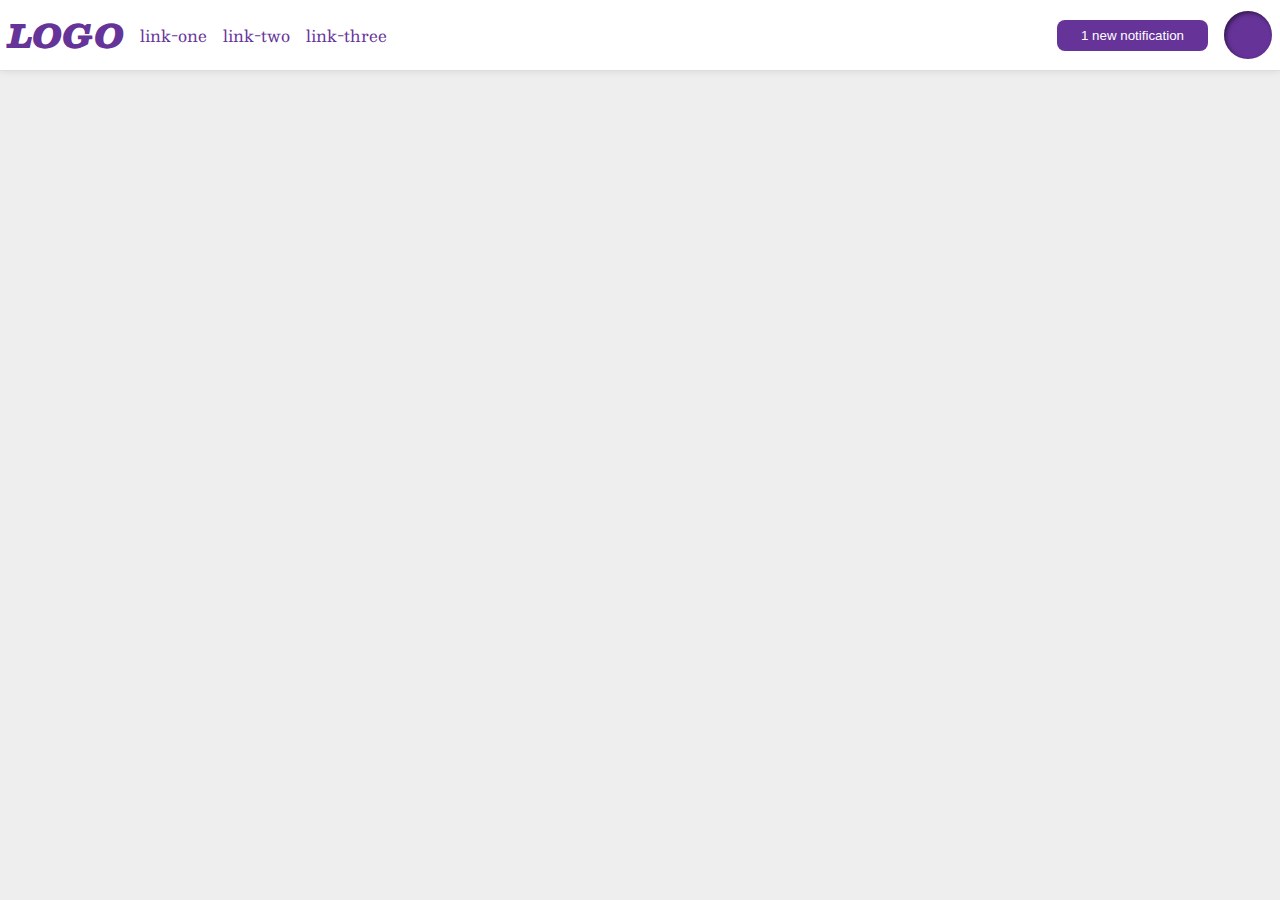
<file: foundations/flex/03-flex-header-2/index.html>
<!DOCTYPE html>
<html lang="en">

<head>
  <meta charset="UTF-8">
  <meta http-equiv="X-UA-Compatible" content="IE=edge">
  <meta name="viewport" content="width=device-width, initial-scale=1.0">
  <title>Flex Header 2</title>
  <link rel="stylesheet" href="style.css">
</head>

<body>
  <div class="header">
    <div class="left">
      <div class="logo">
        LOGO
      </div>
      <ul class="links">
        <li><a href="https://google.com">link-one</a></li>
        <li><a href="https://google.com">link-two</a></li>
        <li><a href="https://google.com">link-three</a></li>
      </ul>
    </div>
    <div class="right">
      <button class="notifications">
        1 new notification
      </button>
      <div class="profile-image"></div>
    </div>
  </div>
</body>

</html>
</file>
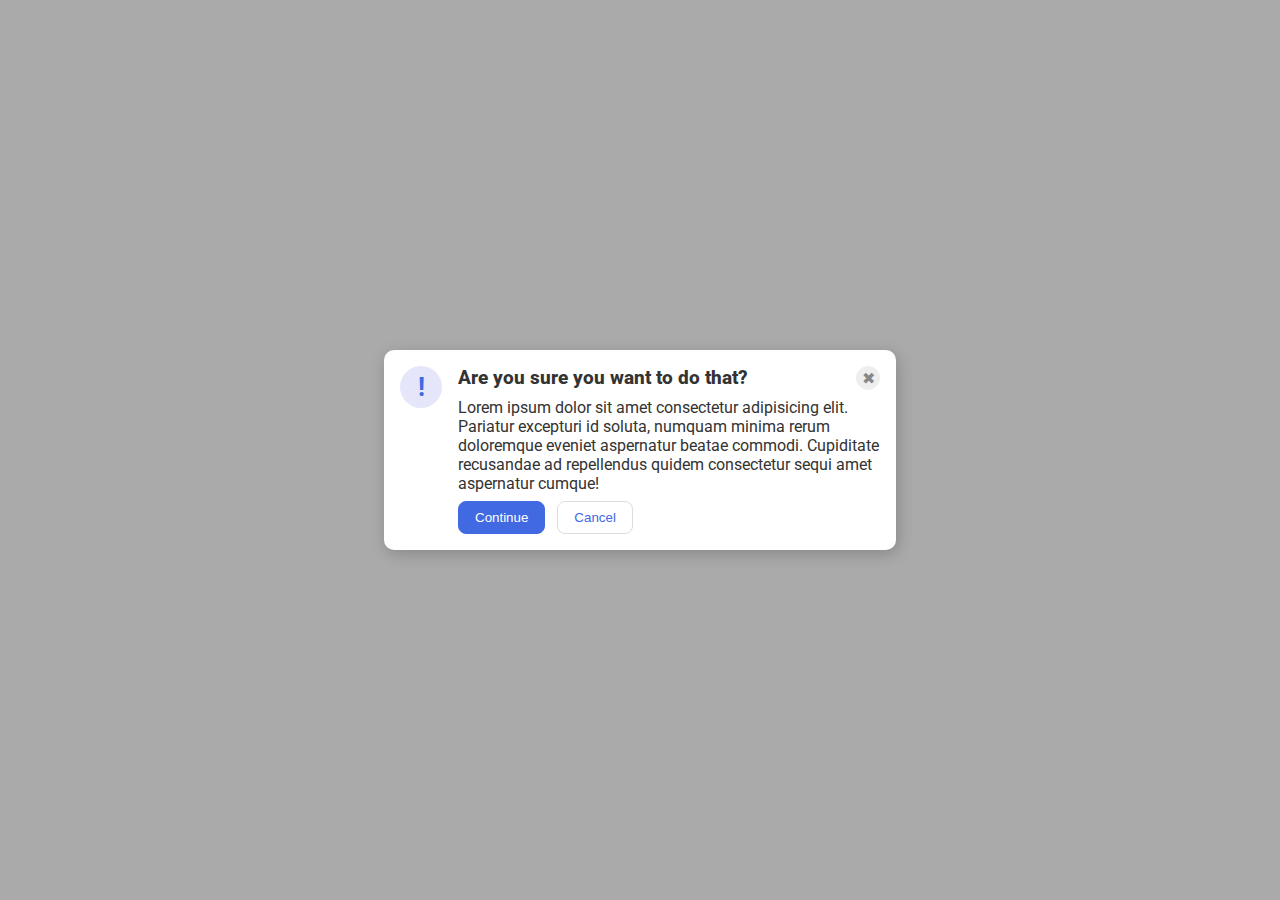
<file: foundations/flex/05-flex-modal/index.html>
<!DOCTYPE html>
<html lang="en">

<head>
  <meta charset="UTF-8">
  <meta http-equiv="X-UA-Compatible" content="IE=edge">
  <meta name="viewport" content="width=device-width, initial-scale=1.0">
  <link rel="stylesheet" href="style.css">
  <title>Modal</title>
</head>

<body>
  <div class="modal">

    <div class="icon">!</div>

    <div class="container">

      <div class="top">
        <div class="header">Are you sure you want to do that?</div>
        <button class="close-button">✖</button>
      </div>
      
      <div class="text">Lorem ipsum dolor sit amet consectetur adipisicing elit. Pariatur excepturi id soluta, numquam
        minima rerum doloremque eveniet aspernatur beatae commodi. Cupiditate recusandae ad repellendus quidem
        consectetur sequi amet aspernatur cumque!</div>

      <button class="continue">Continue</button>
      <button class="cancel">Cancel</button>
      
    </div>

  </div>
</body>

</html>
</file>
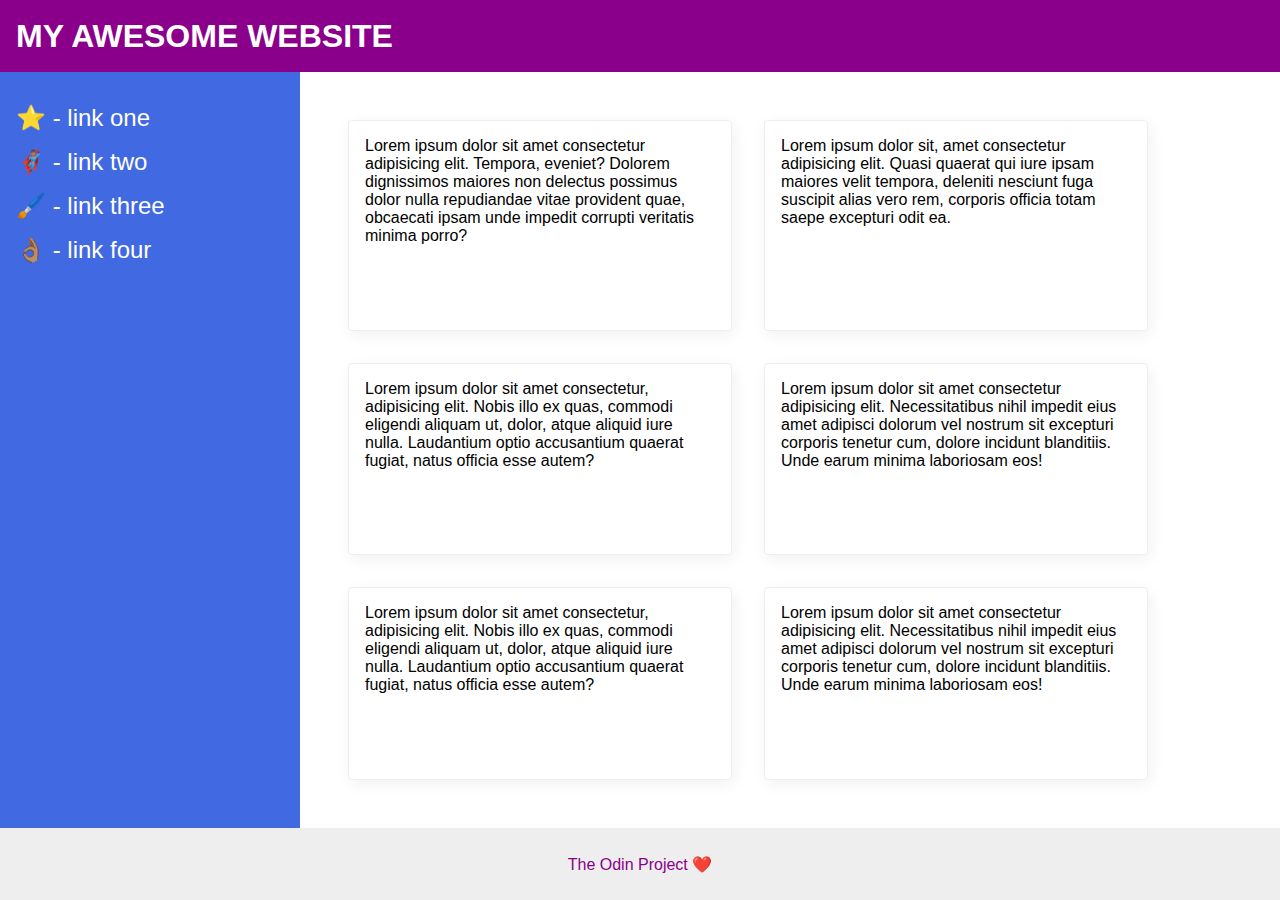
<file: foundations/flex/07-flex-layout-2/index.html>
<!DOCTYPE html>
<html lang="en">
  <head>
    <meta charset="UTF-8">
    <meta http-equiv="X-UA-Compatible" content="IE=edge">
    <meta name="viewport" content="width=device-width, initial-scale=1.0">
    <title>The Holy Grail</title>
    <link rel="stylesheet" href="style.css">
  </head>
  <body>
    <div class="header">
      MY AWESOME WEBSITE
    </div>
    
    <div class="container-box">

      <div class="sidebar">
        <ul>
          <li><a href="#">⭐ - link one</a></li>
          <li><a href="#">🦸🏽‍♂️ - link two</a></li>
          <li><a href="#">🖌️ - link three</a></li>
          <li><a href="#">👌🏽 - link four</a></li>
        </ul>
      </div>
      
      <div class="container">

        <div class="card">Lorem ipsum dolor sit amet consectetur adipisicing elit. Tempora, eveniet? Dolorem dignissimos maiores non delectus possimus dolor nulla repudiandae vitae provident quae, obcaecati ipsam unde impedit corrupti veritatis minima porro?</div>

        <div class="card">Lorem ipsum dolor sit, amet consectetur adipisicing elit. Quasi quaerat qui iure ipsam maiores velit tempora, deleniti nesciunt fuga suscipit alias vero rem, corporis officia totam saepe excepturi odit ea.</div>

        <div class="card">Lorem ipsum dolor sit amet consectetur, adipisicing elit. Nobis illo ex quas, commodi eligendi aliquam ut, dolor, atque aliquid iure nulla. Laudantium optio accusantium quaerat fugiat, natus officia esse autem?</div>

        <div class="card">Lorem ipsum dolor sit amet consectetur adipisicing elit. Necessitatibus nihil impedit eius amet adipisci dolorum vel nostrum sit excepturi corporis tenetur cum, dolore incidunt blanditiis. Unde earum minima laboriosam eos!</div>

        <div class="card">Lorem ipsum dolor sit amet consectetur, adipisicing elit. Nobis illo ex quas, commodi eligendi aliquam ut, dolor, atque aliquid iure nulla. Laudantium optio accusantium quaerat fugiat, natus officia esse autem?</div>

        <div class="card">Lorem ipsum dolor sit amet consectetur adipisicing elit. Necessitatibus nihil impedit eius amet adipisci dolorum vel nostrum sit excepturi corporis tenetur cum, dolore incidunt blanditiis. Unde earum minima laboriosam eos!</div>
      
      </div>
      
    </div>
    <div class="footer">
      The Odin Project ❤️
    </div>
  </body>
</html>
</file>
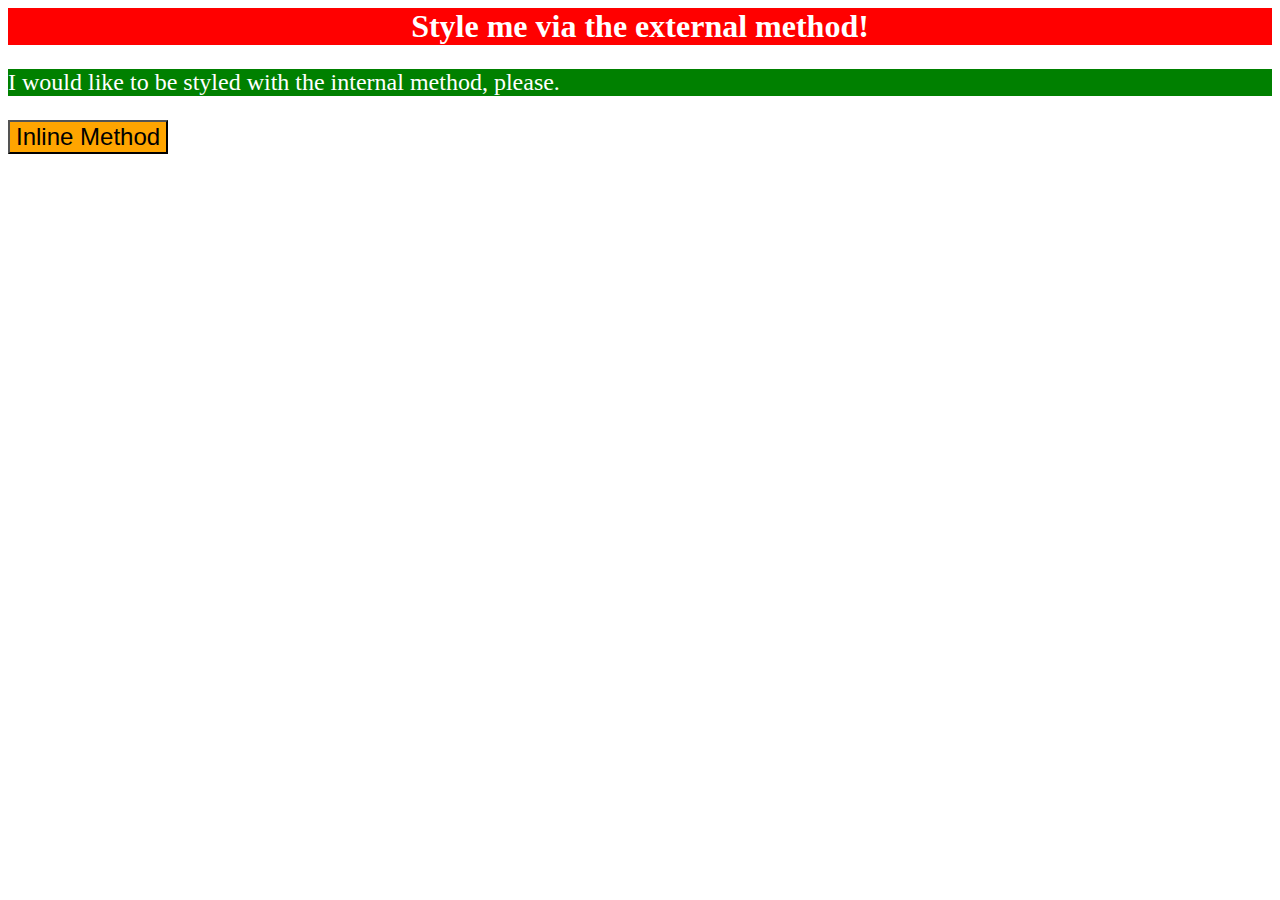
<file: foundations/intro-to-css/01-css-methods/index.html>
<!DOCTYPE html>
<html lang="en">
  <head>
    <meta charset="UTF-8">
    <meta http-equiv="X-UA-Compatible" content="IE=edge">
    <meta name="viewport" content="width=device-width, initial-scale=1.0">
    <title>Methods for Adding CSS</title>
    <link rel="stylesheet" href="styles.css">
    <style>
      p {
        color: white;
        background-color: green;
        font-size: 1.5em;
      }
    </style>
  </head>
  <body>
    <div>Style me via the external method!</div>
    <p>I would like to be styled with the internal method, please.</p>
    <button style="background-color: orange; font-size: 1.5em;">Inline Method</button>
  </body>
</html>
</file>
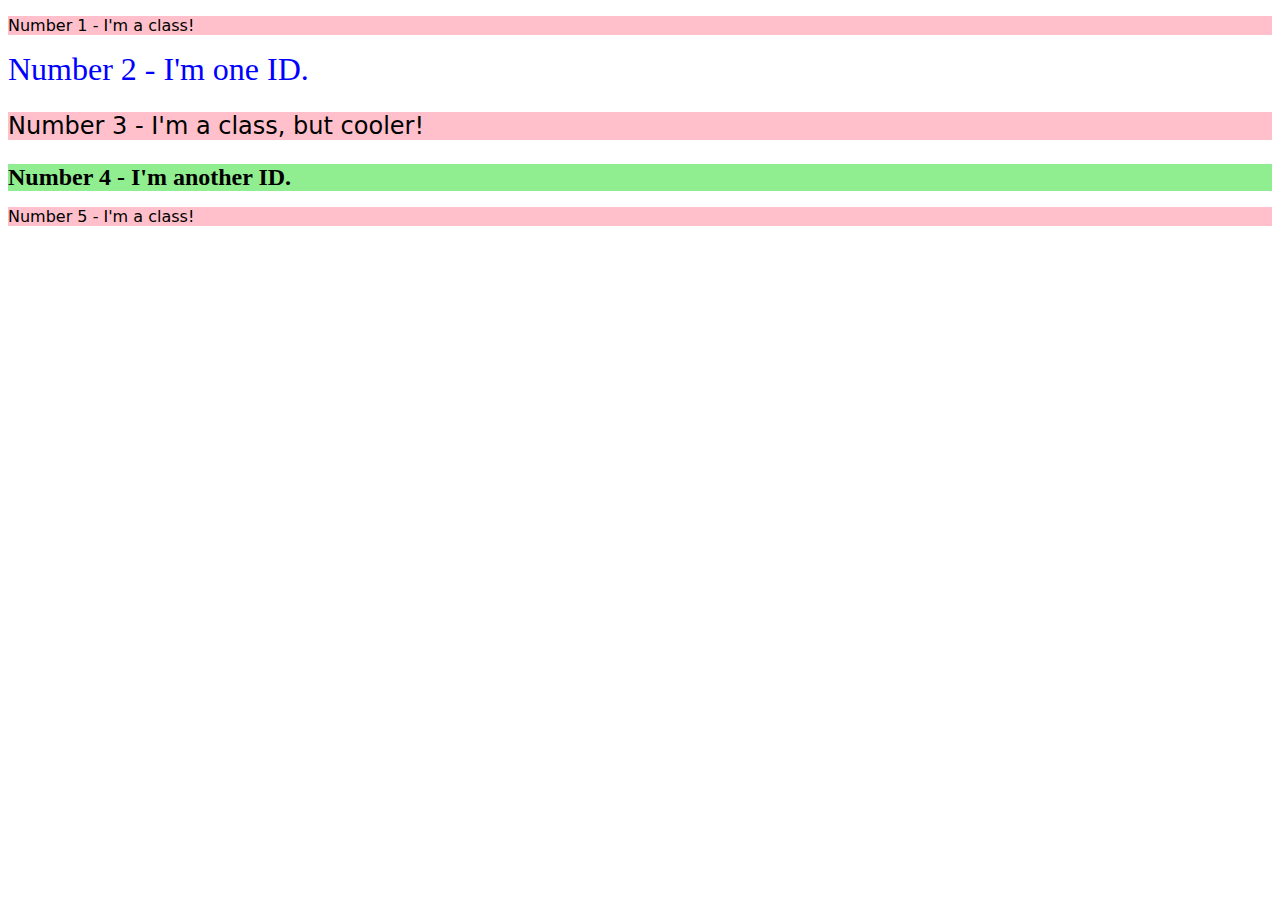
<file: foundations/intro-to-css/02-class-id-selectors/index.html>
<!DOCTYPE html>
<html lang="en">
  <head>
    <meta charset="UTF-8">
    <meta http-equiv="X-UA-Compatible" content="IE=edge">
    <meta name="viewport" content="width=device-width, initial-scale=1.0">
    <title>Class and ID Selectors</title>
    <link rel="stylesheet" href="style.css">
  </head>
  <body>
    
    <p class="odd">Number 1 - I'm a class!</p>

    <div id="two">Number 2 - I'm one ID.</div>

    <p class="odd cooler">Number 3 - I'm a class, but cooler!</p>

    <div id="four">Number 4 - I'm another ID.</div>

    <p class="odd">Number 5 - I'm a class!</p>
  </body>
</html>
</file>
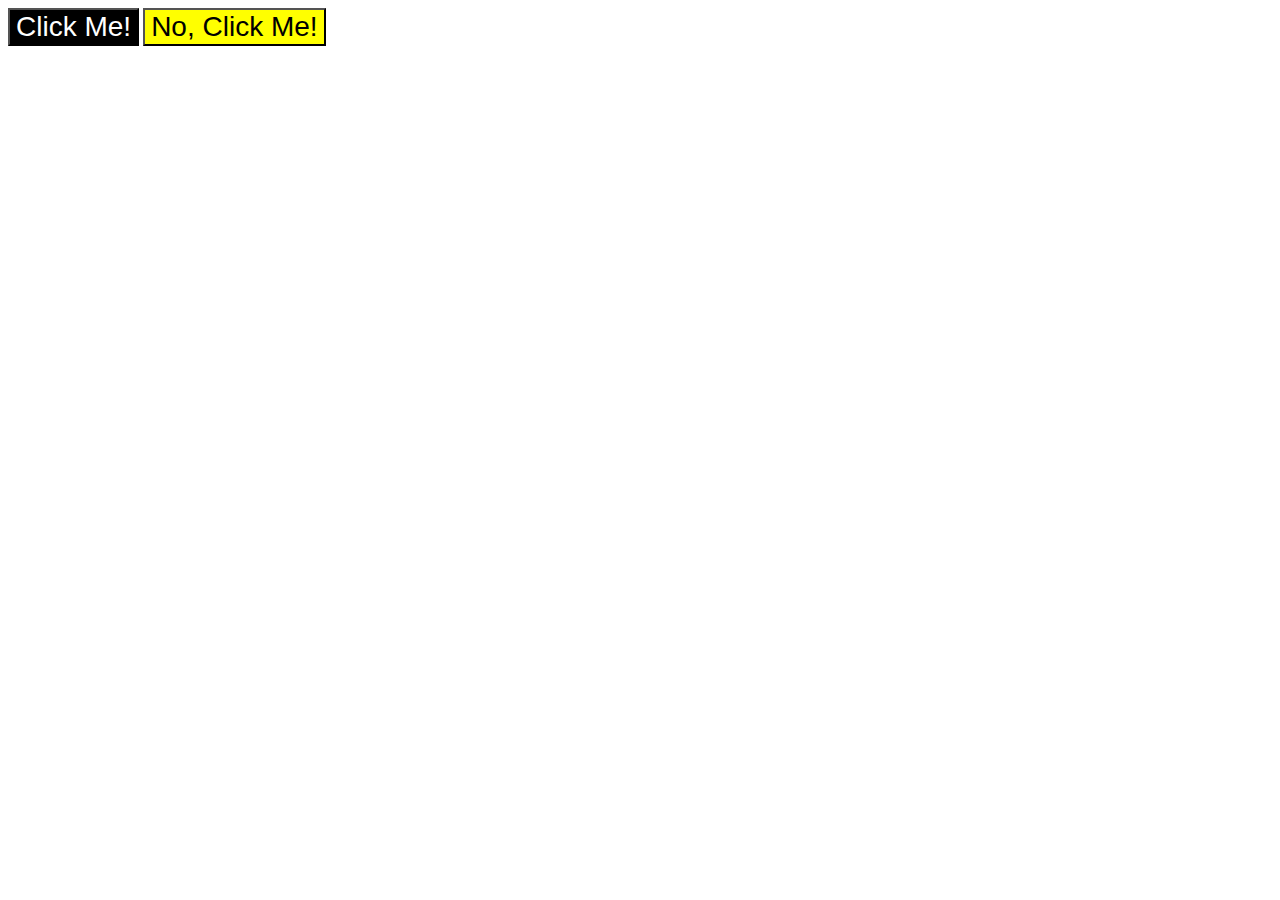
<file: foundations/intro-to-css/03-grouping-selectors/index.html>
<!DOCTYPE html>
<html lang="en">
  <head>
    <meta charset="UTF-8">
    <meta http-equiv="X-UA-Compatible" content="IE=edge">
    <meta name="viewport" content="width=device-width, initial-scale=1.0">
    <title>Grouping Selectors</title>
    <link rel="stylesheet" href="style.css">
  </head>
  <body>
    <button class="first">Click Me!</button>
    <button class="second">No, Click Me!</button>
  </body>
</html>
</file>
<file: foundations/flex/03-flex-header-2/style.css>
/* this is some magical font-importing.  
you'll learn about it later. */
@import url('https://fonts.googleapis.com/css2?family=Besley:ital,wght@0,400;1,900&display=swap');

body {
  margin: 0;
  background: #eee;
  font-family: Besley, serif;
}

.header {
  background: white;
  border-bottom: 1px solid #ddd;
  box-shadow: 0 0 8px rgba(0,0,0,.1);
  display: flex;
  justify-content: space-between;
  align-items: center;
  gap: 10px;
  padding: 8px;
}

.profile-image {
  background: rebeccapurple;
  box-shadow: inset 2px 2px 4px rgba(0,0,0,.5);
  border-radius: 50%;
  width: 48px;
  height: 48px;
}

.logo {
  color: rebeccapurple;
  font-size: 32px;
  font-weight: 900;
  font-style: italic;
}

button {
  border: none;
  border-radius: 8px;
  background: rebeccapurple;
  color: white;
  padding: 8px 24px;
}

a {
  /* this removes the line under our links */
  text-decoration: none;
  color: rebeccapurple;
}

ul {
  list-style-type: none;
  display: flex;
  gap: 16px;
  margin: 0;
  padding: 0;
}

.left ,
.right {
  display: flex;
  gap: 16px;
  align-items: center;
}
</file>
<file: foundations/flex/05-flex-modal/style.css>
@import url('https://fonts.googleapis.com/css2?family=Roboto:wght@400;700&display=swap');

html, body {
  height: 100%;
}

body {
  font-family: Roboto, sans-serif;
  margin: 0;
  background: #aaa;
  color: #333;
  /* I'll give you this one for free lol */
  display: flex;
  align-items: center;
  justify-content: center;
}

.modal {
  background: white;
  width: 480px;
  border-radius: 10px;
  box-shadow: 2px 4px 16px rgba(0,0,0,.2);
}

.icon {
  color: royalblue;
  font-size: 26px;
  font-weight: 700;
  background: lavender;
  width: 42px;
  height: 42px;
  border-radius: 50%;
  display: flex;
  align-items: center;
  justify-content: center;
}

.close-button {
  background: #eee;
  border-radius: 50%;
  color: #888;
  font-weight: 400;
  font-size: 16px;
  height: 24px;
  width: 24px;
  display: flex;
  align-items: center;
  justify-content: center;
  border: 1px solid #eee;
  padding: 0;
}

button {
  cursor: pointer;
  padding: 8px 16px;
  border-radius: 8px;
}

button.continue {
  background: royalblue;
  border: 1px solid royalblue;
  color: white;
}

button.cancel {
  background: white;
  border: 1px solid #ddd;
  color: royalblue;
}

/* My solution (Gabriel)*/

.modal {
  display: flex;
  justify-content: space-around;
  gap: 16px;
  padding: 16px;
  
}

.icon {
 flex: 1 0 auto
}

.top {
  display: flex;
  justify-content: space-between;
}

.container {
 align-items: center;
}

.header {
  font-weight: 800;
  font-size: 1.2em;
}

.text {
  margin:8px 0;
}
.continue {
  margin-right: 8px;
}
</file>
<file: foundations/flex/07-flex-layout-2/style.css>
body {
  font-family: -apple-system, BlinkMacSystemFont, 'Segoe UI', Roboto, Oxygen, Ubuntu, Cantarell, 'Open Sans', 'Helvetica Neue', sans-serif;
  margin: 0;
  min-height: 100vh;
}

.header {
  height: 72px;
  background: darkmagenta;
  color: white;
}

.footer {
  height: 72px;
  background: #eee;
  color: darkmagenta;
}

.sidebar {
  width: 300px;
  background: royalblue;
  box-sizing: border-box;
}

.card {
  border: 1px solid #eee;
  box-shadow: 2px 4px 16px rgba(0,0,0,.06);
  border-radius: 4px;
}
/* My Solution */

body {
  display: flex;
  flex-direction: column;
}

.header {
  font-size: 32px;
  font-weight: 900;
  display: flex;
  align-items: center;
  padding: 0 1rem;
}

.container-box {
  display: flex;
  flex: 1;
}

.footer {
  display: flex;
  align-items: center;
  justify-content: center;
}

.sidebar {
  width: 300px;
  flex-shrink: 0;
  padding: 1rem;
}

a {
  font-size: 24px;
  color: white;
  text-decoration: none;
}

ul {
  list-style-type: none;
  margin: 0;
  padding: 0;
}

li {
  margin-top: 1rem;
}

.container {
  display: flex;
  flex-wrap: wrap;
  padding: 48px;
  gap: 2rem;
}

.card {
  width: 350px;
  padding: 1rem;
}
</file>
<file: foundations/intro-to-css/01-css-methods/styles.css>
div {
    color: white;
    background-color: red;

    text-align: center;
    font-size: 2em;
    font-weight: bold;
}
</file>
<file: foundations/intro-to-css/02-class-id-selectors/style.css>
/* Add CSS Styling */
.odd {
    background-color: pink;
    font-family: Verdana, DejaVu Sans, sans-serif;
}

#two {
    color: blue;
    font-size: 32px;
}

.cooler {
    font-size: 24px;
}

#four {
    background-color: lightgreen;
    font-size: 24px;
    font-weight: bold;
}
</file>
<file: foundations/intro-to-css/03-grouping-selectors/style.css>
/* Add CSS Styling */

.first,
.second {
    font-size: 28px;
    font-family: 'Helvetica','Times New Roman', 'sans-serif';
}

.first {
    color: white;
    background-color: black;
}

.second {
    background-color: yellow;
}
</file>
